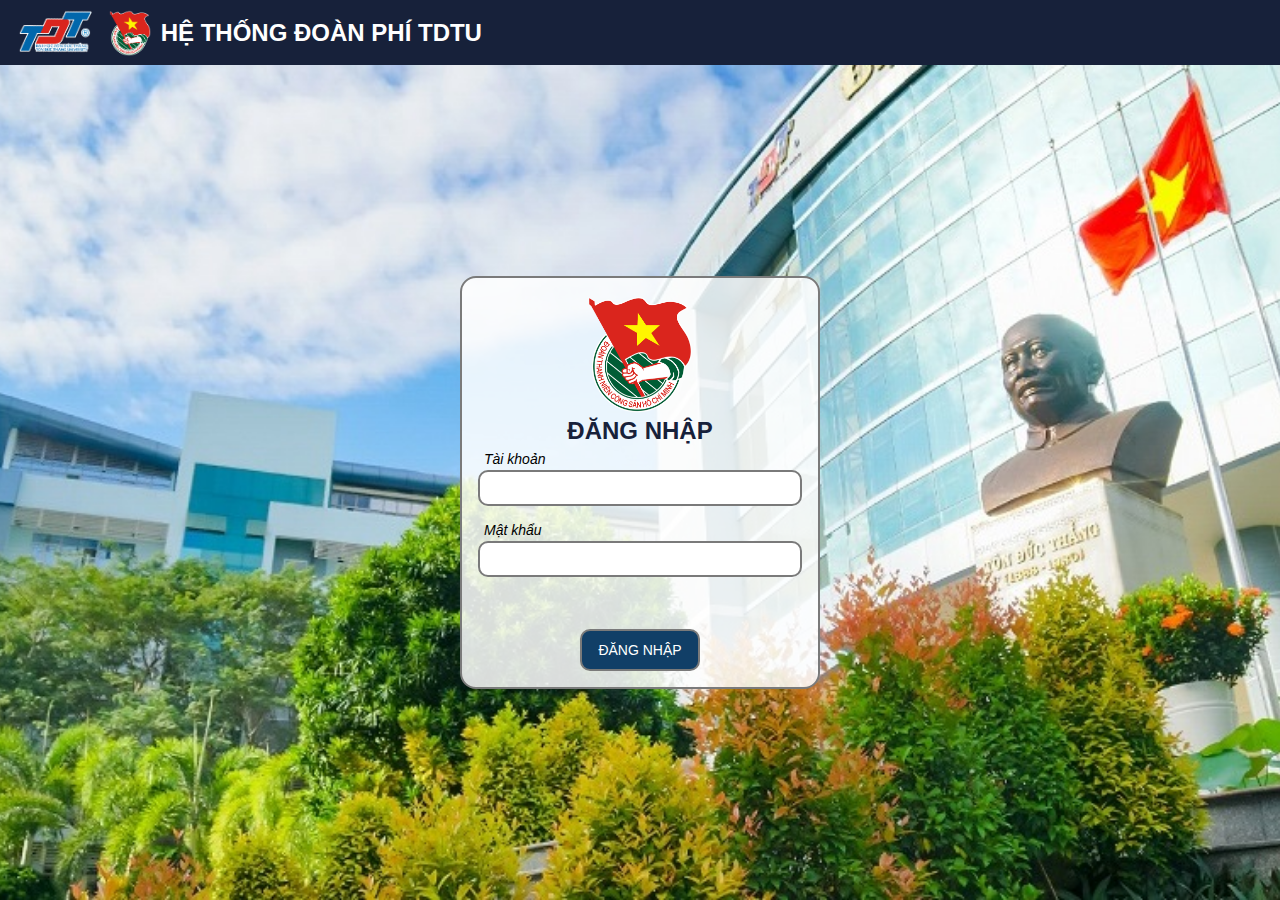
<file: index.html>
<!DOCTYPE html>
<html lang="vi">

<head>
    <meta charset="UTF-8">
    <link rel="icon" href="/logo-doan.png">
    <meta name="viewport" content="width=device-width, initial-scale=1.0">
    <link rel="stylesheet" href="./css/style.css">
    <title>Chi đoàn</title>

    <style>
        .main-container {
            display: flex;
            align-items: center;
            justify-content: center;
            height: calc(100vh - 65px);

            background-size: cover;
            background-position: center;
            background-repeat: no-repeat;
            background-image: url("./picture/background.png");
        }

        form {
            text-align: center;
            min-width: 360px;
            max-width: 800px;
            background-color: rgba(255, 255, 255, 0.85);
        }

        label {
            text-align: left;
        }

        .logo {
            height: 120px;
        }

        #submitBtn {
            display: block;
            margin: 0 auto;
            height: 42px;
        }

        #error-mess {
            color: red;
            font-style: italic;
            margin-bottom: 16px;
            height: 20px;
        }
    </style>
</head>

<body>
    <header>
        <img class="logo" src="./picture/logo-tdtu.png" alt="logo-tdtu">
        <img class="logo" src="./picture/logo-doan.png" alt="logo-doan">
        <h1 class="title">HỆ THỐNG ĐOÀN PHÍ TDTU</h1>
    </header>

    <div class="main-container">
        <form id="loginForm">
            <div>
                <img class="logo" src="./picture/logo-doan.png" alt="">
                <h1>ĐĂNG NHẬP</h1>
            </div>

            <div>
                <label>Tài khoản</label>
                <input type="text" id="username">
            </div>

            <div>
                <label>Mật khẩu</label>
                <input type="password" id="password">
            </div>

            <p id="error-mess"></p>

            <button type="submit" id="submitBtn" class="primary">ĐĂNG NHẬP</button>
        </form>
    </div>
</body>

<script type="module">
    import { connectGAS } from './util/connectGAS.js';

    const usernameInput = document.getElementById("username");
    const passwordInput = document.getElementById("password");
    const errorInput = document.getElementById("error-mess");
    const form = document.getElementById("loginForm");

    form.addEventListener("submit", async function (event) {
        event.preventDefault();

        const username = usernameInput.value.trim();
        const password = passwordInput.value.trim();
        errorInput.textContent = '';

        // Kiểm tra dữ liệu bắt buộc
        if (!username || !password) {
            errorInput.textContent = "Vui lòng nhập đầy đủ tài khoản và mật khẩu";
            errorInput.style.color = "red";
            return;
        }


        try {
            const result = await connectGAS("login", { username, password });
            console.log(result)

            if (result.success) {
                sessionStorage.setItem("token", result.token);
                window.location.href = "/doan-phi/views/thu-doan-phi.html";
            } else {
                errorInput.textContent = result.message || "Đăng nhập thất bại";
            }

        } catch (error) {
            errorInput.textContent = "Lỗi khi đăng nhập, vui lòng thử lại.";
            console.error(error);
        }
    });
</script>

</html>
</file>
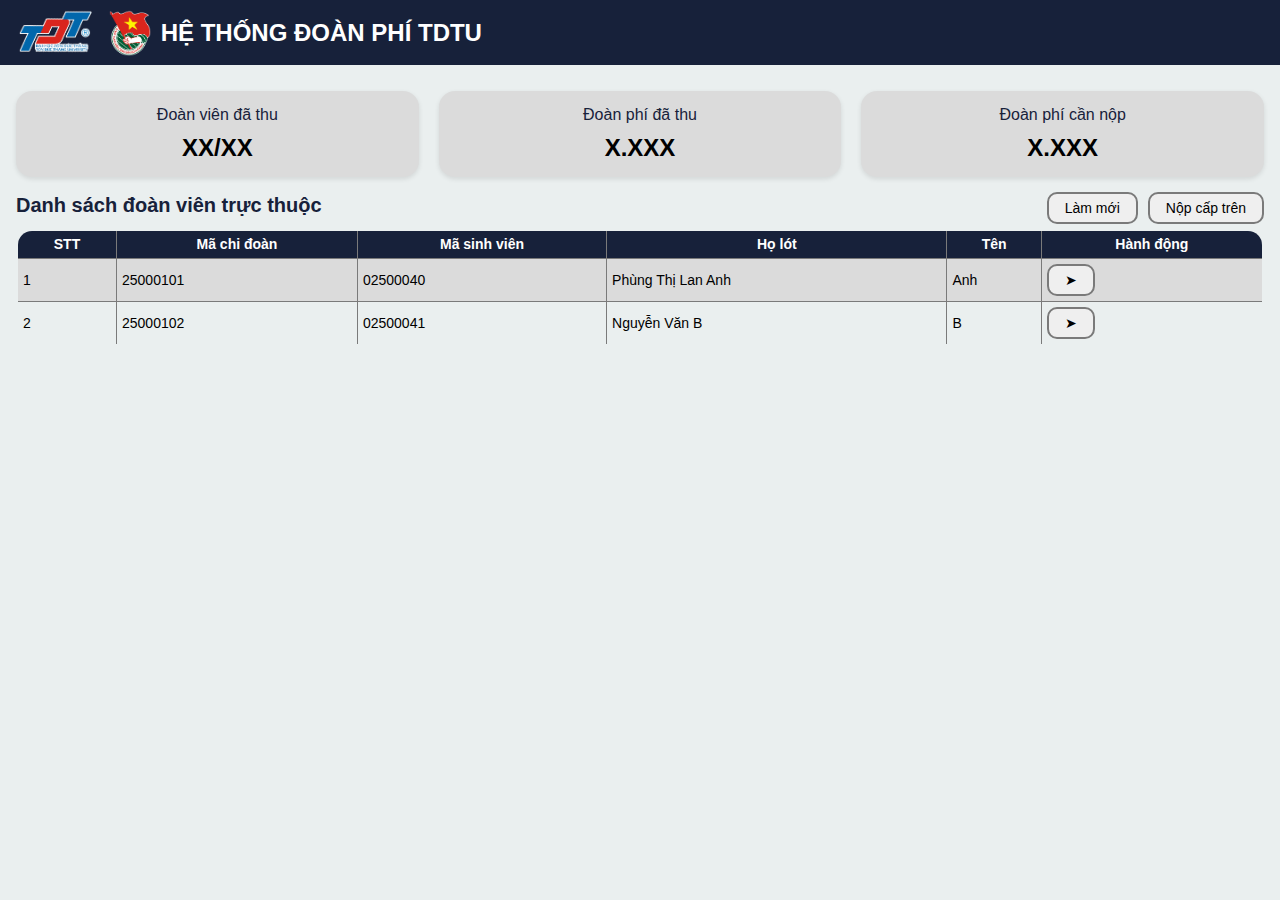
<file: views/chi-doan copy.html>
<!DOCTYPE html>
<html lang="en">

<head>
    <meta charset="UTF-8">
    <link rel="icon" href="/logo-doan.png">
    <meta name="viewport" content="width=device-width, initial-scale=1.0">
    <link rel="stylesheet" href="../css/style.css">
    <title>Chi đoàn</title>
</head>

<body>
    <header>
        <img class="logo" src="../picture/logo-tdtu.png" alt="logo-tdtu">
        <img class="logo" src="../picture/logo-doan.png" alt="logo-doan">
        <h1 class="title">HỆ THỐNG ĐOÀN PHÍ TDTU</h1>
    </header>

    <div class="main-container">
        <section class="summary">
            <div class="card-summary">
                <h3>Đoàn viên đã thu</h3>
                <p>XX/XX</p>
            </div>
            <div class="card-summary">
                <h3>Đoàn phí đã thu</h3>
                <p>X.XXX</p>
            </div>
            <div class="card-summary">
                <h3>Đoàn phí cần nộp</h3>
                <p>X.XXX</p>
            </div>
        </section>

        <section class="table-data">
            <div class="header-table">
                <h2 class="title-table">Danh sách đoàn viên trực thuộc</h2>
                <button>Làm mới</button>
                <button>Nộp cấp trên</button>
            </div>

            <table>
                <tr>
                    <th>STT</th>
                    <th>Mã chi đoàn</th>
                    <th>Mã sinh viên</th>
                    <th>Họ lót</th>
                    <th>Tên</th>
                    <th>Hành động</th>
                </tr>
                <tr>
                    <td>3</td>
                    <td>25000101</td>
                    <td>02500040</td>
                    <td>Phùng Thị Lan Anh</td>
                    <td>Anh</td>
                    <td>
                        <button>➤</button>
                    </td>
                </tr>
            </table>
        </section>
    </div>
</body>

<script>
    let students = [];

    // Tạo dữ liệu tạm thời
    function getDataList() {
        students = [
            {
                stt: 1,
                maChiDoan: "25000101",
                msv: "02500040",
                hoLot: "Phùng Thị Lan Anh",
                ten: "Anh",
                monthPaid: "2025-09"
            },
            {
                stt: 2,
                maChiDoan: "25000102",
                msv: "02500041",
                hoLot: "Nguyễn Văn B",
                ten: "B",
                monthPaid: "2025-08"
            }
        ];

        const table = document.querySelector("table");
        table.querySelectorAll("tr:not(:first-child)").forEach(row => row.remove());

        students.forEach(student => {
            const tr = document.createElement("tr");
            tr.innerHTML = `
            <td>${student.stt}</td>
            <td>${student.maChiDoan}</td>
            <td>${student.msv}</td>
            <td>${student.hoLot}</td>
            <td>${student.ten}</td>
            <td><button>➤</button></td>
        `;
            tr.querySelector("button").addEventListener("click", () => showPopup(student));
            table.appendChild(tr);
        });
    }

    // Hiển thị popup
    function showPopup(student) {
        const overlay = document.createElement("div");
        overlay.id = "popupOverlay";

        const popup = document.createElement("div");
        popup.classList.add("popup");
        popup.innerHTML = `
        <h3>Thông tin sinh viên</h3>
        <label>MSSV:</label>
        <input type="text" id="msv" value="${student.msv}" readonly>
        <label>Họ tên:</label>
        <input type="text" id="fullName" value="${student.hoLot} ${student.ten}" readonly>
        <label>Đã đóng đến:</label>
        <input type="month" id="monthPaid" value="${student.monthPaid}">
        <label>Số tiền cần đóng (VNĐ):</label>
        <input type="text" id="amountDue" readonly>
        <div style="margin-top: 10px; text-align: right;">
            <button id="cancelBtn">Đóng</button>
            <button id="submitBtn">Thu</button>
        </div>
    `;
        overlay.appendChild(popup);
        document.body.appendChild(overlay);

        const monthInput = popup.querySelector("#monthPaid");
        const amountElem = popup.querySelector("#amountDue");

        function updateAmount() {
            const amount = computeFee(monthInput.value, student.maChiDoan);
            amountElem.value = amount.toFixed(0);
        }

        updateAmount();
        monthInput.addEventListener("change", updateAmount);

        popup.querySelector("#cancelBtn").addEventListener("click", cancel);
        popup.querySelector("#submitBtn").addEventListener("click", () => submit(student, monthInput.value));
    }

    // Tính số tiền cần đóng
    function computeFee(monthPaid, maChiDoan) {
        const [year, month] = monthPaid.split("-").map(Number);
        const distance = (year - 2025) * 12 + (month - 9);
        const chiDoanLeft = Number(maChiDoan.substring(0, 2));
        return 96000 + distance / (20 + chiDoanLeft);
    }

    // Submit
    function submit(student, monthPaid) {
        const amount = computeFee(monthPaid, student.maChiDoan);
        alert(`Thu tiền: ${amount.toFixed(0)} VND cho ${student.hoLot} ${student.ten} (${student.msv})`);
        student.monthPaid = monthPaid;
        cancel();
        getDataList();
    }

    // Hủy popup
    function cancel() {
        const overlay = document.getElementById("popupOverlay");
        if (overlay) overlay.remove();
    }

    window.onload = getDataList;
</script>


</html>
</file>
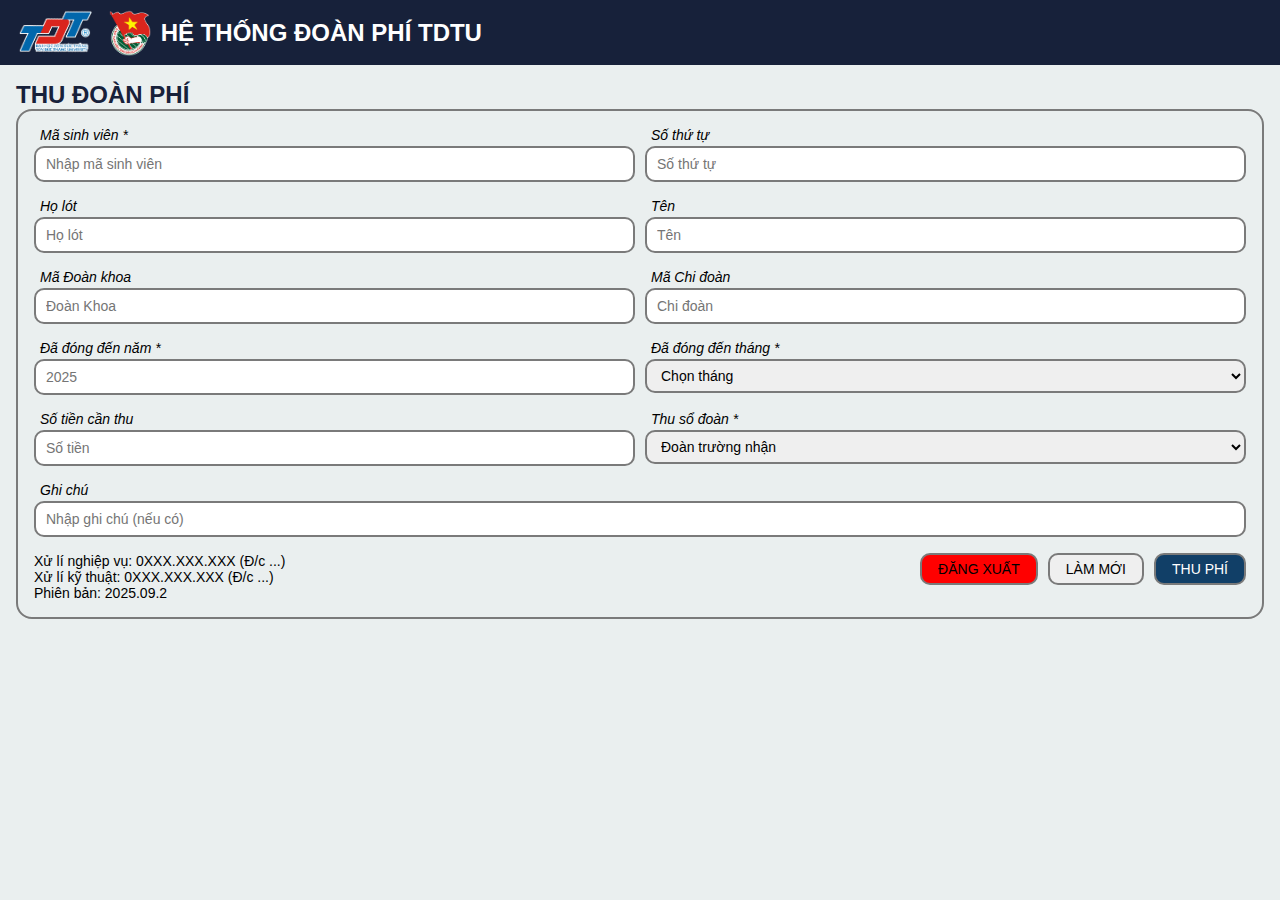
<file: views/thu-doan-phi.html>
<!DOCTYPE html>
<html lang="vi">

<head>
    <meta charset="UTF-8">
    <link rel="icon" href="/logo-doan.png">
    <meta name="viewport" content="width=device-width, initial-scale=1.0">
    <link rel="stylesheet" href="../css/style.css">
    <title>Thu đoàn phí</title>
</head>

<body>
    <header>
        <img class="logo" src="../picture/logo-tdtu.png" alt="logo-tdtu">
        <img class="logo" src="../picture/logo-doan.png" alt="logo-doan">
        <h1 class="title">HỆ THỐNG ĐOÀN PHÍ TDTU</h1>
    </header>

    <div class="main-container">
        <h1>THU ĐOÀN PHÍ</h1>
        <form id="studentForm">
            <div class="flex-row-container">
                <div class="flex-col-container">
                    <label>Mã sinh viên *</label>
                    <input type="text" id="mssv" maxlength="8" placeholder="Nhập mã sinh viên" required>
                </div>
                <div class="flex-col-container">
                    <label>Số thứ tự</label>
                    <input type="text" id="stt" placeholder="Số thứ tự" readonly>
                </div>
            </div>

            <div class="flex-row-container">
                <div class="flex-col-container">
                    <label>Họ lót</label>
                    <input type="text" id="lastname" placeholder="Họ lót" readonly>
                </div>
                <div class="flex-col-container">
                    <label>Tên</label>
                    <input type="text" id="firstname" placeholder="Tên" readonly>
                </div>
            </div>

            <div class="flex-row-container">
                <div class="flex-col-container">
                    <label>Mã Đoàn khoa</label>
                    <input type="text" id="faculty" placeholder="Đoàn Khoa" readonly>
                </div>
                <div class="flex-col-container">
                    <label>Mã Chi đoàn</label>
                    <input type="text" id="class" placeholder="Chi đoàn" readonly>
                </div>
            </div>

            <div class="flex-row-container">
                <div class="flex-col-container">
                    <label>Đã đóng đến năm *</label>
                    <input type="text" id="year" placeholder="2025" readonly>
                </div>
                <div class="flex-col-container">
                    <label>Đã đóng đến tháng *</label>
                    <select id="month" required>
                        <option value="" disabled selected>Chọn tháng</option>
                        <option value="1">1</option>
                        <option value="2">2</option>
                        <option value="3">3</option>
                        <option value="4">4</option>
                        <option value="5">5</option>
                        <option value="6">6</option>
                        <option value="7">7</option>
                        <option value="8">8</option>
                        <option value="9">9</option>
                        <option value="10">10</option>
                        <option value="11">11</option>
                        <option value="12">12</option>
                    </select>
                </div>
            </div>

            <div class="flex-row-container">
                <div class="flex-col-container">
                    <label>Số tiền cần thu</label>
                    <input type="text" id="fee" placeholder="Số tiền" readonly>
                </div>
                <div class="flex-col-container">
                    <label>Thu sổ đoàn *</label>
                    <select id="notebook" required>

                        <option value="Đoàn trường nhận" selected>Đoàn trường nhận</option>
                        <option value="Đoàn khoa nhận">Đoàn khoa nhận</option>
                        <option value="Chi đoàn nhận">Chi đoàn nhận</option>
                        <option value="Chưa rút sổ">Chưa rút sổ</option>
                        <option value="Mất sổ">Mất sổ</option>
                        <option value="Chưa kết nạp Đoàn">Chưa kết nạp Đoàn</option>
                    </select>
                </div>
            </div>

            <div class="flex-row-container">
                <div class="flex-col-container">
                    <label>Ghi chú</label>
                    <input type="text" placeholder="Nhập ghi chú (nếu có)" id="note">
                </div>
            </div>

            <div class="flex-row-container right">
                <div style="text-align: left; flex: 1; color: var(--theme-color-1); font-weight: 500;">
                    <p>Xử lí nghiệp vụ: 0XXX.XXX.XXX (Đ/c ...)</p>
                    <p>Xử lí kỹ thuật: 0XXX.XXX.XXX (Đ/c ...)</p>
                    <p>Phiên bản: 2025.09.2</p>
                </div>
                <button type=" button" id="logoutBtn" style="background-color: red;">ĐĂNG XUẤT</button>
                <button type="reset" id="resetBtn">LÀM MỚI</button>
                <button type="submit" id="submitBtn" class="primary">THU PHÍ</button>
            </div>
        </form>
    </div>
</body>

<script type="module">
    import { formatMoney } from '../util/formatMoney.js';
    import { connectGAS } from '../util/connectGAS.js';


    const form = document.getElementById("studentForm");
    const logoutBtn = document.getElementById("logoutBtn");
    const mssvInput = document.getElementById("mssv");
    const sttInput = document.getElementById("stt");
    const lastnameInput = document.getElementById("lastname");
    const firstnameInput = document.getElementById("firstname");
    const facultyInput = document.getElementById("faculty");
    const classInput = document.getElementById("class");
    const monthSelect = document.getElementById("month");
    const yearSelect = document.getElementById("year");
    const feeInput = document.getElementById("fee");
    const noteBookInput = document.getElementById("notebook");
    const noteInput = document.getElementById("note");

    document.addEventListener("DOMContentLoaded", startPage)

    // Khởi chạy
    function startPage() {
        mssvInput.addEventListener("input", getInfoStudent);
        monthSelect.addEventListener("change", computeFee);
    }


    // Lấy dữ liệu sinh viên
    async function getInfoStudent() {
        if (mssvInput.value.length !== 8) {
            sttInput.value = '';
            lastnameInput.value = '';
            firstnameInput.value = '';
            facultyInput.value = '';
            classInput.value = '';
            yearSelect.value = '';
            monthSelect.value = '';
            noteBookInput.value = 'Đoàn trường nhận';
            return;
        }

        let studentList = JSON.parse(sessionStorage.getItem("studentList")) || [];

        if (!studentList || studentList.length < 1) {
            await getAllStudent()
            studentList = JSON.parse(sessionStorage.getItem("studentList")) || [];
        }

        findStudentById(studentList, mssvInput.value);
    }

    async function getAllStudent() {
        try {
            const result = await connectGAS("getAllStudent", {});

            if (result.success) {
                sessionStorage.setItem("studentList", JSON.stringify(result.data));
                console.log("Lấy danh sách sinh viên thành công");
            } else {
                alert(result.message || "Không thể tải dữ liệu sinh viên");
            }

        } catch (error) {
            console.error("Lỗi khi lấy danh sách sinh viên:", error);
            alert("Có lỗi xảy ra khi lấy dữ liệu");
        }
    }

    function findStudentById(list, id) {
        const student = list.find(sv => sv.mssv === id);

        if (student) {
            sttInput.value = student.stt || '';
            lastnameInput.value = student.lastname || '';
            firstnameInput.value = student.firstname || '';
            facultyInput.value = student.faculty || '';
            classInput.value = student.class || '';
            yearSelect.value = 2000 + parseInt(student.class.substring(0, 2), 10);
            computeFee();
            monthSelect.focus();
        } else {
            alert("Không tìm thấy sinh viên có MSSV: " + id);
            form.reset();
        }
    }


    // Tính đoàn phí
    function computeFee() {
        const mssv = mssvInput.value;
        const year = yearSelect.value;
        const month = monthSelect.value;
        const yearTemp = 2000 + parseInt(classInput.value.substring(0, 2), 10);

        if (!mssv || !year || !month) {
            return;
        }

        const yearNum = parseInt(year, 10);
        const monthNum = parseInt(month, 10);

        const distance = (yearTemp * 12 + 8) - (yearNum * 12 + monthNum);
        const fee = distance * 2000 + 96000;

        feeInput.value = formatMoney(fee);
        noteBookInput.focus();

        return fee;
    }

    form.addEventListener("submit", async function (event) {
        event.preventDefault();

        const mssv = mssvInput.value;
        const notebook = noteBookInput.value;
        const month = monthSelect.value;
        const year = yearSelect.value;
        const note = noteInput.value;
        const fee = computeFee();

        // Kiểm tra dữ liệu bắt buộc
        if (mssv.length !== 8 || !month || !year) {
            alert("Vui lòng nhập đầy đủ dữ liệu hợp lệ.");
            return;
        }

        try {
            const result = await connectGAS("collectFee", { mssv, month, year, fee, note, notebook })
            console.log(result);

            if (result.success) {
                alert(result.message);
                form.reset();
            } else {
                alert(result.message || "Không thể thu Đoàn phí");
            }

        } catch (error) {
            console.error("Lỗi khi thu đoàn phi:", error);
            alert("Có lỗi xảy ra khi lấy dữ liệu");
        }
    });

    logoutBtn.addEventListener("click", () => {
        sessionStorage.clear();
        window.location.href = "/doan-phi";
    })
</script>

</html>
</file>
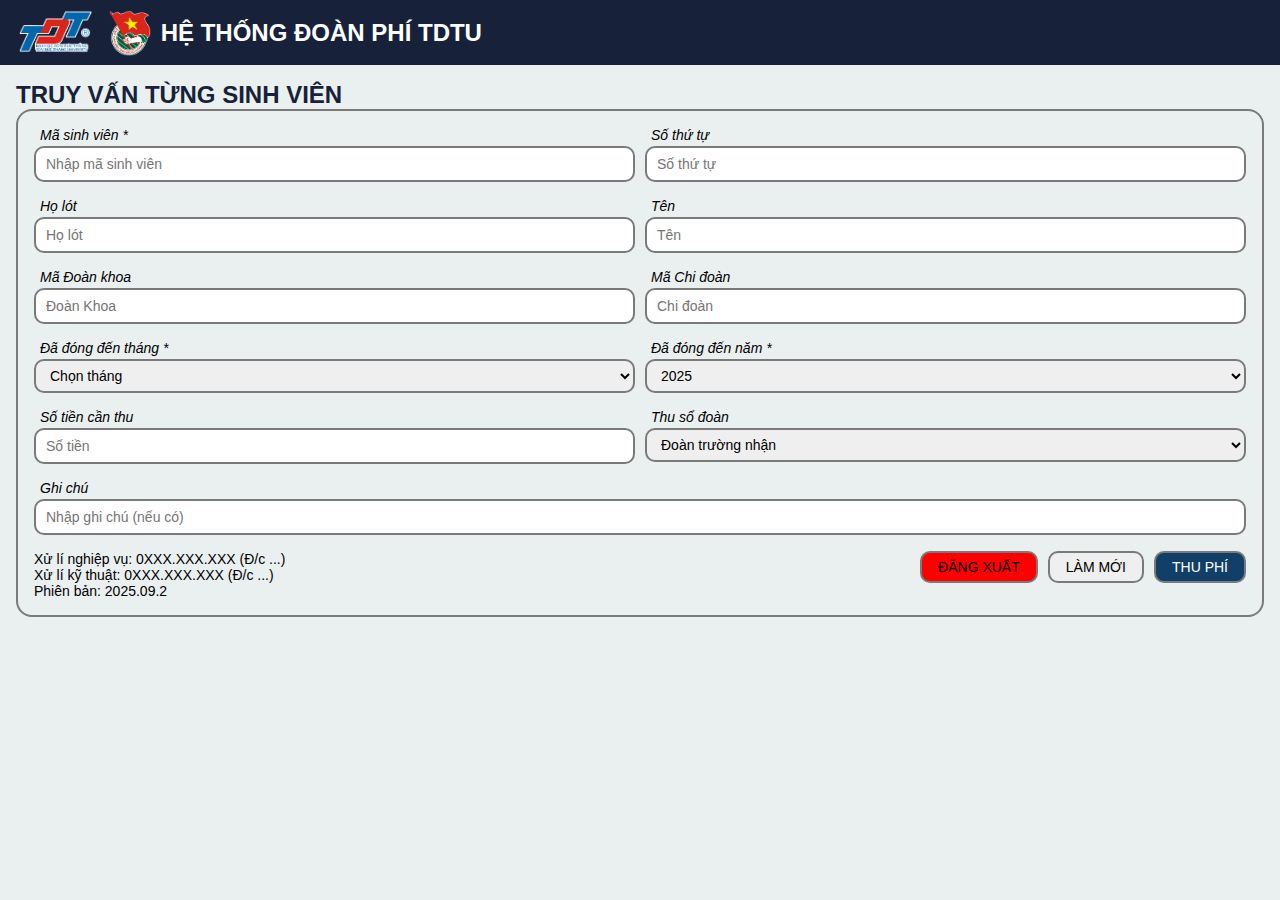
<file: views/thu-doan-phi2.html>
<!DOCTYPE html>
<html lang="vi">

<head>
    <meta charset="UTF-8">
    <link rel="icon" href="/logo-doan.png">
    <meta name="viewport" content="width=device-width, initial-scale=1.0">
    <link rel="stylesheet" href="../css/style.css">
    <title>Chi đoàn</title>
</head>

<body>
    <header>
        <img class="logo" src="../picture/logo-tdtu.png" alt="logo-tdtu">
        <img class="logo" src="../picture/logo-doan.png" alt="logo-doan">
        <h1 class="title">HỆ THỐNG ĐOÀN PHÍ TDTU</h1>
    </header>

    <div class="main-container">
        <h1>TRUY VẤN TỪNG SINH VIÊN</h1>
        <form id="studentForm">
            <div class="flex-row-container">
                <div class="flex-col-container">
                    <label>Mã sinh viên *</label>
                    <input type="text" id="mssv" maxlength="8" placeholder="Nhập mã sinh viên" required>
                </div>
                <div class="flex-col-container">
                    <label>Số thứ tự</label>
                    <input type="text" id="stt" placeholder="Số thứ tự" readonly>
                </div>
            </div>

            <div class="flex-row-container">
                <div class="flex-col-container">
                    <label>Họ lót</label>
                    <input type="text" id="lastname" placeholder="Họ lót" readonly>
                </div>
                <div class="flex-col-container">
                    <label>Tên</label>
                    <input type="text" id="firstname" placeholder="Tên" readonly>
                </div>
            </div>

            <div class="flex-row-container">
                <div class="flex-col-container">
                    <label>Mã Đoàn khoa</label>
                    <input type="text" id="faculty" placeholder="Đoàn Khoa" readonly>
                </div>
                <div class="flex-col-container">
                    <label>Mã Chi đoàn</label>
                    <input type="text" id="class" placeholder="Chi đoàn" readonly>
                </div>
            </div>

            <div class="flex-row-container">
                <div class="flex-col-container">
                    <label>Đã đóng đến tháng *</label>
                    <select id="month" required>
                        <option value="" disabled selected>Chọn tháng</option>
                        <option value="1">1</option>
                        <option value="2">2</option>
                        <option value="3">3</option>
                        <option value="4">4</option>
                        <option value="5">5</option>
                        <option value="6">6</option>
                        <option value="7">7</option>
                        <option value="8">8</option>
                        <option value="9">9</option>
                        <option value="10">10</option>
                        <option value="11">11</option>
                        <option value="12">12</option>
                    </select>
                </div>
                <div class="flex-col-container">
                    <label>Đã đóng đến năm *</label>
                    <select id="year" required>
                        <option value="" disabled>Chọn năm</option>
                        <option value="2018">2018</option>
                        <option value="2019">2019</option>
                        <option value="2020">2020</option>
                        <option value="2021">2021</option>
                        <option value="2022">2022</option>
                        <option value="2023">2023</option>
                        <option value="2024">2024</option>
                        <option value="2025" selected>2025</option>
                        <option value="2026">2026</option>
                        <option value="2027">2027</option>
                        <option value="2028">2028</option>
                        <option value="2029">2029</option>
                        <option value="2030">2030</option>
                    </select>
                </div>
            </div>

            <div class="flex-row-container">
                <div class="flex-col-container">
                    <label>Số tiền cần thu</label>
                    <input type="text" id="fee" placeholder="Số tiền" readonly>
                </div>
                <div class="flex-col-container">
                    <label>Thu sổ đoàn</label>
                    <select id="notebook" required>
                        <option value="Đoàn trường nhận" selected>Đoàn trường nhận</option>
                        <option value="Đoàn khoa nhận">Đoàn khoa nhận</option>
                        <option value="Chi đoàn nhận">Chi đoàn nhận</option>
                        <option value="Chưa rút sổ">Chưa rút sổ</option>
                        <option value="Mất sổ">Mất sổ</option>
                        <option value="Chưa kết nạp Đoàn">Chưa kết nạp Đoàn</option>
                    </select>
                </div>
            </div>

            <div class="flex-row-container">
                <div class="flex-col-container">
                    <label>Ghi chú</label>
                    <input type="text" placeholder="Nhập ghi chú (nếu có)" id="note">
                </div>
            </div>

            <div class="flex-row-container right">
                <div style="text-align: left; flex: 1; color: var(--theme-color-1); font-weight: 500;">
                    <p>Xử lí nghiệp vụ: 0XXX.XXX.XXX (Đ/c ...)</p>
                    <p>Xử lí kỹ thuật: 0XXX.XXX.XXX (Đ/c ...)</p>
                    <p>Phiên bản: 2025.09.2</p>
                </div>
                <button type=" button" id="logoutBtn" style="background-color: red;">ĐĂNG XUẤT</button>
                <button type="reset" id="resetBtn">LÀM MỚI</button>
                <button type="submit" id="submitBtn" class="primary">THU PHÍ</button>
            </div>
        </form>
    </div>
</body>

<script type="module">
    import { formatMoney } from '../util/formatMoney.js';
    import { connectGAS } from '../util/connectGAS.js';


    const form = document.getElementById("studentForm");
    const logoutBtn = document.getElementById("logoutBtn");
    const mssvInput = document.getElementById("mssv");
    const sttInput = document.getElementById("stt");
    const lastnameInput = document.getElementById("lastname");
    const firstnameInput = document.getElementById("firstname");
    const facultyInput = document.getElementById("faculty");
    const classInput = document.getElementById("class");
    const monthSelect = document.getElementById("month");
    const yearSelect = document.getElementById("year");
    const feeInput = document.getElementById("fee");
    const noteBookInput = document.getElementById("notebook");
    const noteInput = document.getElementById("note");

    document.addEventListener("DOMContentLoaded", startPage)

    // Khởi chạy
    function startPage() {
        mssvInput.addEventListener("input", getInfoStudent);
        monthSelect.addEventListener("change", computeFee);
        yearSelect.addEventListener("change", computeFee);
    }


    // Lấy dữ liệu sinh viên
    async function getInfoStudent() {
        if (mssvInput.value.length !== 8) return;

        const mssv = mssvInput.value;
        console.log({ mssv });

        try {
            const result = await connectGAS("getInfoStudent", { mssv });
            console.log(result);

            if (result.success) {
                // Ví dụ: điền thông tin sinh viên vào form
                sttInput.value = result.data.stt || '';
                lastnameInput.value = result.data.lastname || '';
                firstnameInput.value = result.data.firstname || '';
                facultyInput.value = result.data.faculty || '';
                classInput.value = result.data.class || '';
                yearSelect.value = 2000 + parseInt(classInput.value.substring(0, 2), 10);
                computeFee();
            } else {
                alert(result.message || "Không tìm thấy sinh viên");
            }

        } catch (error) {
            console.error("Lỗi khi lấy thông tin sinh viên:", error);
            alert("Có lỗi xảy ra khi lấy dữ liệu");
        }
    }


    // Tính đoàn phí
    function computeFee() {
        const mssv = mssvInput.value;
        const year = yearSelect.value;
        const month = monthSelect.value;
        const yearTemp = 2000 + parseInt(classInput.value.substring(0, 2), 10);

        if (!mssv || !year || !month) {
            return;
        }

        const yearNum = parseInt(year, 10);
        const monthNum = parseInt(month, 10);

        const distance = (yearTemp * 12 + 8) - (yearNum * 12 + monthNum);
        const fee = distance * 2000 + 96000;

        feeInput.value = formatMoney(fee);

        return fee;
    }

    form.addEventListener("submit", async function (event) {
        event.preventDefault();

        const mssv = mssvInput.value;
        const notebook = noteBookInput.value;
        const month = monthSelect.value;
        const year = yearSelect.value;
        const note = noteInput.value;
        const fee = computeFee();

        // Kiểm tra dữ liệu bắt buộc
        if (mssv.length !== 8 || !month || !year) {
            alert("Vui lòng nhập đầy đủ dữ liệu hợp lệ.");
            return;
        }

        try {
            const result = await connectGAS("collectFee", { mssv, month, year, fee, note, notebook })
            console.log(result);

            if (result.success) {
                alert(result.message);
                form.reset();
            } else {
                alert(result.message || "Không thể thu Đoàn phí");
            }

        } catch (error) {
            console.error("Lỗi khi thu đoàn phi:", error);
            alert("Có lỗi xảy ra khi lấy dữ liệu");
        }
    });

    logoutBtn.addEventListener("click", () => {
        sessionStorage.clear();
        window.location.href = "/doan-phi";
    })
</script>

</html>
</file>
<file: css/style.css>
@import url('https://cdn.jsdelivr.net/npm/bootstrap-icons@1.11.3/font/bootstrap-icons.min.css');

@import url(./header.css);
@import url(./summary.css);
@import url(./text.css);
@import url(./form.css);
@import url(./button.css);
@import url(./table.css);
@import url(./loading.css);

:root {
    --theme-color-1: #17213a;
    --theme-color-2: #113F67;
    --theme-color-3: #003161;
    --theme-color-4: #34699A;
    --theme-color-5: #8CCDEB;

    --theme-color-bg: #EAEFEF;
    --theme-color-error: #8A0000;
    --theme-color-success: #3E5F44;
    --theme-color-warning: #E9A319;

    --theme-color-white: #ffffff;
    --theme-color-black: #000000;
    --theme-color-gray: #7A7A7A;
    --theme-color-ashy: #DBDBDB;

    --size-text-h1: 24px;
    --size-text-h2: 20px;
    --size-text-h3: 16px;
    --size-text-normal: 14px;
    --size-text-small: 10px;

}


* {
    margin: 0;
    padding: 0;
    box-sizing: border-box;
    border: none;
    outline: none;


    scrollbar-width: none;
    -ms-overflow-style: none;
}

html,
body {
    width: 100%;
    height: 100%;
    overflow: auto;
    font-family: 'Segoe UI', 'Open Sans', 'Helvetica Neue', sans-serif;
    background-color: var(--theme-color-bg);
}

html::-webkit-scrollbar,
body::-webkit-scrollbar {
    display: none;
}

hr {
    margin-bottom: 10px;
    border: 1px solid var(--theme-color-gray);
}

input,
select {
    height: 36px;
    width: 100%;

    padding: 6px 10px;
    border-radius: 10px;
    font-size: var(--size-text-normal);
    border: solid 2px var(--theme-color-gray);
    margin-bottom: 16px;
}

input:focus,
select:focus {
    border: 2px solid var(--theme-color-1);
    background-color: var(--theme-color-5);
}


.main-container {
    padding: 16px;
}


.flex-col-container {
    display: flex;
    flex-direction: column;
}

.flex-row-container {
    display: flex;
    flex-wrap: nowrap;
    gap: 0px 10px;
}

.flex-row-container .flex-col-container {
    flex: 1;
}

.flex-row-container.center {
    justify-content: center;
}

.flex-row-container.right {
    justify-content: right;
}

.flex-row-container.left {
    justify-content: left;
}

.error {
    color: var(--theme-color-error);
    font-size: var(--size-text-small);
    padding-left: 6px;
    height: 12px;
    margin-bottom: 6px;
}
</file>
